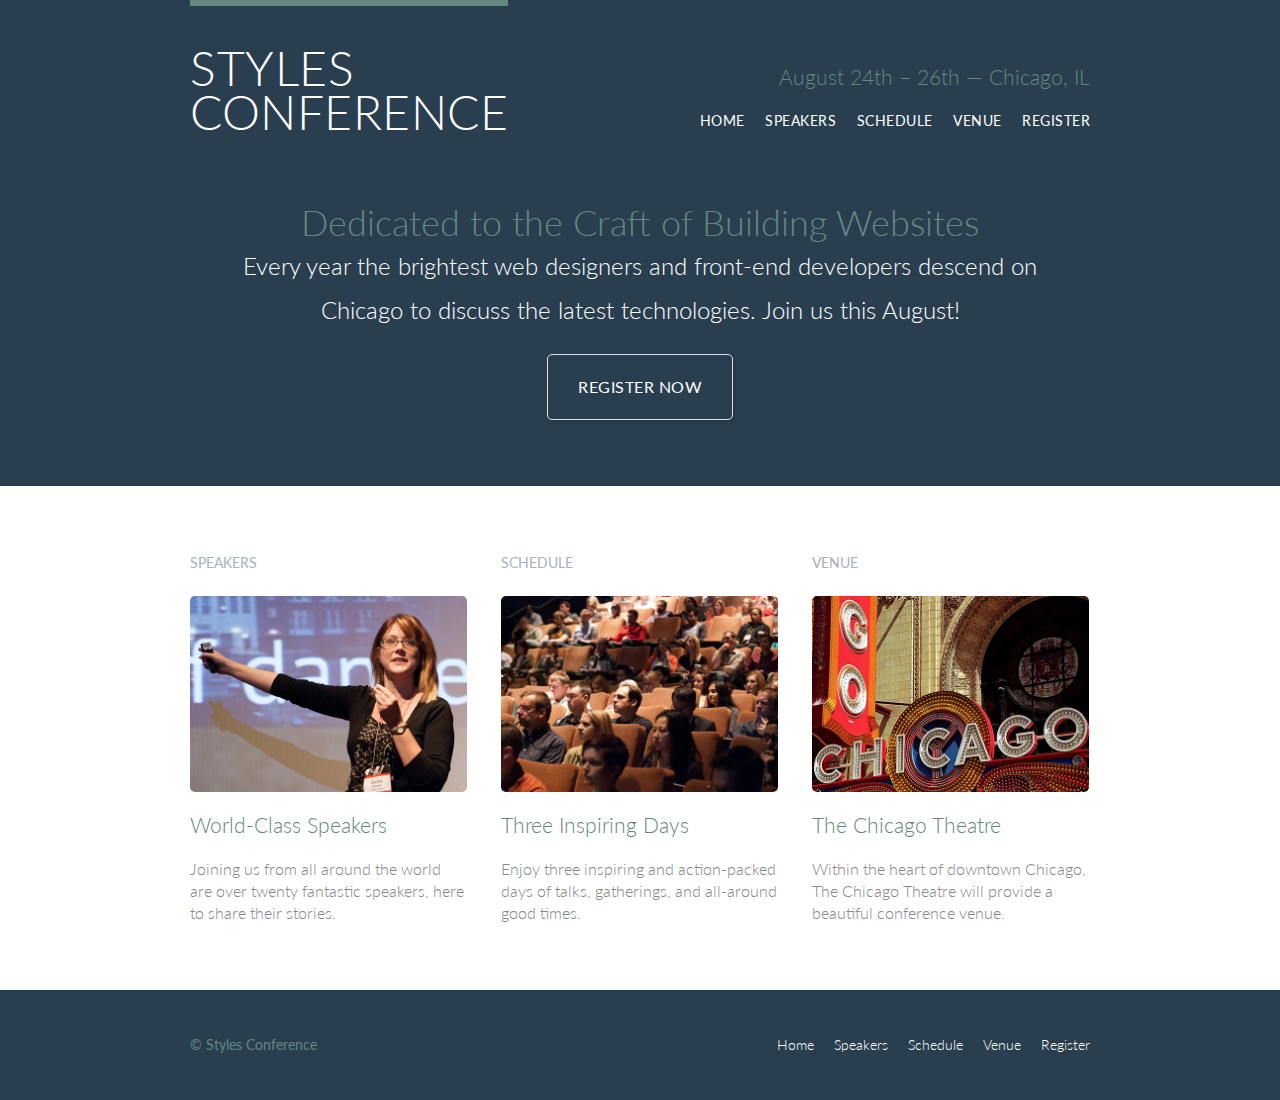
<file: index.html>
<!DOCTYPE html>
<html lang="en">

    <head>
        <meta charset="utf-8">
        <title>Styles Conference</title>
        <link rel="stylesheet" href="assets/stylesheets/main.css">
        <link rel="stylesheet" href="http://fonts.googleapis.com/css?family=Lato:100,300,400">
    </head>

    <body>
        <header class="primary-header container group">
            <h1 class="logo"><a href="index.html">Styles <br> Conference</a></h1>
            <h3 class="tagline">August 24th &ndash; 26th &mdash; Chicago, IL</h3>
            <nav class="nav primary-nav">
                <ul>
                    <li><a href="index.html">Home</a></li>
                    <!---->
                    <li><a href="speakers.html">Speakers</a></li>
                    <!---->
                    <li><a href="schedule.html">Schedule</a></li>
                    <!---->
                    <li><a href="venue.html">Venue</a></li>
                    <!---->
                    <li><a href="register.html">Register</a></li>
                </ul>
            </nav>
        </header>

        <section class="hero container">
            <h2>Dedicated to the Craft of Building Websites</h2>
            <p>Every year the brightest web designers and front-end developers descend on Chicago to discuss the latest
                technologies.
                Join us this August!</p>
            <a class="btn btn-alt" href="register.html">Register Now</a>
        </section>

        <section class="row">
            <div class="grid">
                <!--Adding comments inbetween your code like this makes sure the white space is removed between each element. Something to implement into your code for smoother layouts-->
                <section class="teaser col-1-3">
                    <h5>Speakers</h5>
                    <a href="speakers.html">
                        <img src="assets/images/home/speakers.jpg" alt="Professional Speaker">
                        <h3>World-Class Speakers</h3>
                    </a>
                    <p>Joining us from all around the world are over twenty fantastic speakers, here to share their
                        stories.
                    </p>
                </section>
                <!--Schedule-->
                <section class="teaser col-1-3">
                    <h5>Schedule</h5>
                    <a href="schedule.html">
                        <img src="assets/images/home/schedule.jpg" alt="Schedule Lay out">
                        <h3>Three Inspiring Days</h3>
                    </a>
                    <p>Enjoy three inspiring and action-packed days of talks, gatherings, and all-around good times.
                    </p>
                </section>
                <!--Venue-->
                <section class="teaser col-1-3">
                    <h5>Venue</h5>
                    <a href="venue.html">
                        <img src="assets/images/home/venue.jpg" alt="The Chicago Theatre">
                        <h3>The Chicago Theatre</h3>
                    </a>
                    <p>Within the heart of downtown Chicago, The Chicago Theatre will provide a beautiful conference
                        venue.
                    </p>
                </section>
            </div>
        </section>

        <footer class="primary-footer container group">
            <small>&copy; Styles Conference</small>
            <nav class="nav">
                <ul>
                    <li><a href="index.html">Home</a></li>
                    <!---->
                    <li><a href="speakers.html">Speakers</a></li>
                    <!---->
                    <li><a href="schedule.html">Schedule</a></li>
                    <!---->
                    <li><a href="venue.html">Venue</a></li>
                    <!---->
                    <li><a href="register.html">Register</a></li>
                </ul>
            </nav>
        </footer>

    </body>

</html>
</file>
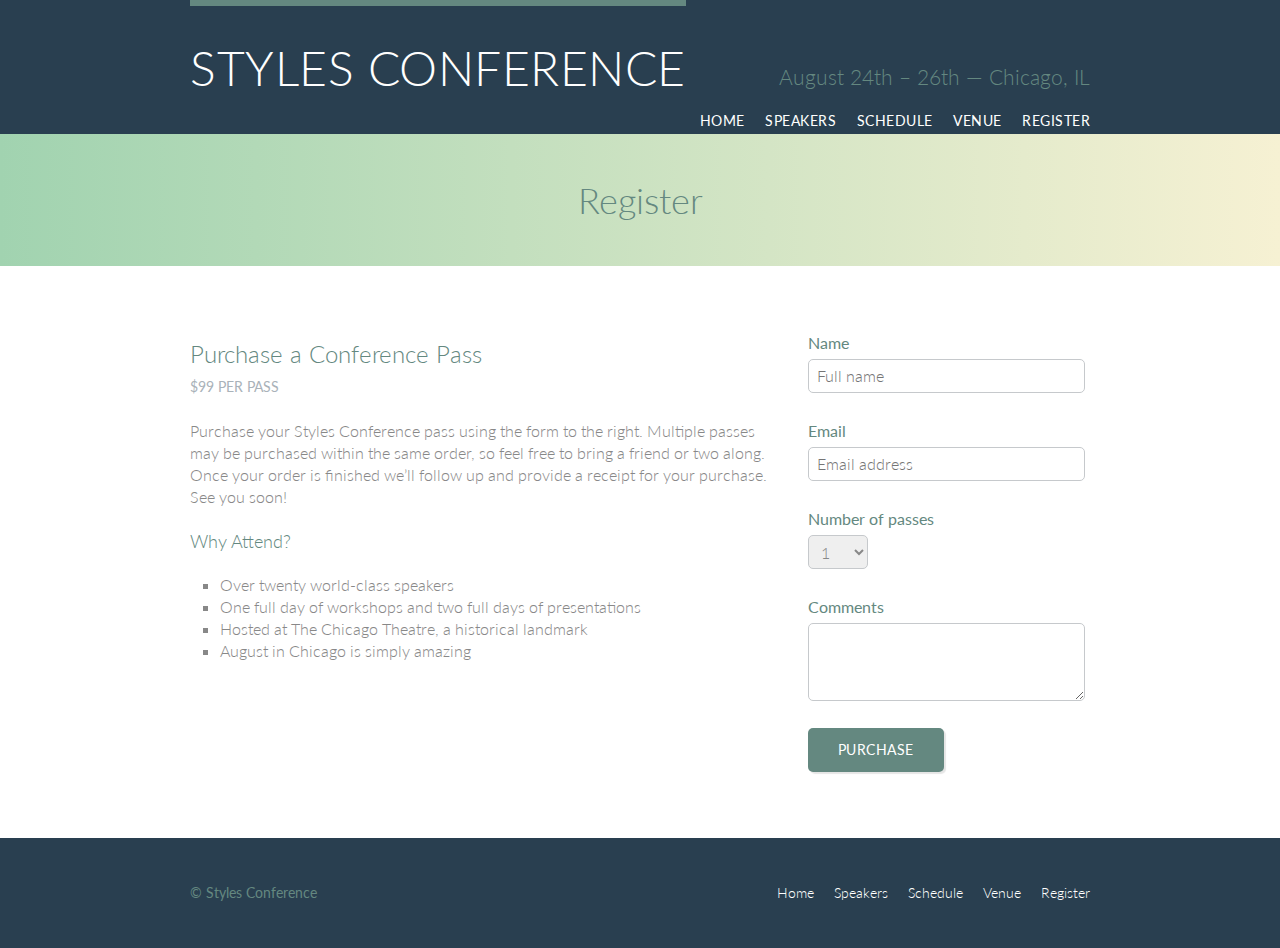
<file: register.html>
<!DOCTYPE html>
<html lang="en">

    <head>
        <meta charset="utf-8">
        <title>Styles Conference</title>
        <link rel="stylesheet" href="assets/stylesheets/main.css">
        <link rel="stylesheet" href="http://fonts.googleapis.com/css?family=Lato:100,300,400">
    </head>

    <body>
        <header class="primary-header container group">
            <h1 class="logo"><a href="index.html">Styles Conference</a></h1>
            <h3 class="tagline">August 24th &ndash; 26th &mdash; Chicago, IL</h3>
            <nav class="nav primary-nav">
                <ul>
                    <li><a href="index.html">Home</a></li>
                    <!---->
                    <li><a href="speakers.html">Speakers</a></li>
                    <!---->
                    <li><a href="schedule.html">Schedule</a></li>
                    <!---->
                    <li><a href="venue.html">Venue</a></li>
                    <!---->
                    <li><a href="register.html">Register</a></li>
                </ul>
            </nav>
        </header>

        <section class="row-alt">
            <div class="lead container">
                <h1>Register</h1>
            </div>
        </section>

        <section class="row">
            <div class="grid">
                <section class="col-2-3">
                    <h2>Purchase a Conference Pass</h2>
                    <h5>$99 per Pass</h5>
                    <p>Purchase your Styles Conference pass using the form to the right. Multiple passes may be
                        purchased within the same order, so feel free to bring a friend or two along. Once your order is
                        finished we&#8217;ll follow up and provide a receipt for your purchase. See you soon!</p>
                    <h4>Why Attend?</h4>

                    <ul class="why-attend">
                        <li>Over twenty world-class speakers</li>
                        <li>One full day of workshops and two full days of presentations</li>
                        <li>Hosted at The Chicago Theatre, a historical landmark</li>
                        <li>August in Chicago is simply amazing</li>
                    </ul>
                </section>
                <form action="#" method="post" class="col-1-3">
                    <fieldset class="register-group">
                        <label for="#">
                            Name
                            <input type="text" name="name" placeholder="Full name" required>
                        </label>

                        <label for="#">
                            Email
                            <input type="email" name="email" placeholder="Email address" required>
                        </label>

                        <label for="#">
                            Number of passes
                            <select name="quantity" id="#" required>
                                <option value="1">1</option>
                                <option value="2">2</option>
                                <option value="3">3</option>
                                <option value="4">4</option>
                                <option value="5">5</option>
                                <option value="6">6</option>
                                <option value="7">7</option>
                            </select>
                        </label>

                        <label for="#">
                            Comments
                            <textarea name="comments" id="#" cols="30" rows="5"></textarea>
                        </label>
                    </fieldset>
                    <input class="btn btn-default" type="submit" name="submit" value="Purchase">
                </form>
            </div>
        </section>

        <!-- <section class="hero container">
            <h2>Registered!</h2>
            <p>Find out information about the events here</p>
        </section>

        <section class="grid">
            <!--Adding comments inbetween your code like this makes sure the white space is removed between each element. Something to implement into your code for smoother layouts-->
        <!-- <section class="teaser col-1-3">
                <a href="speakers.html">
                    <h5>Speakers</h5>
                    <h3>World-Class Speakers</h3>
                </a>
                <p>Joining us from all around the world are over twenty fantastic speakers, here to share their stories.
                </p>
            </section>
            <!--Schedule-->
        <!-- <section class="teaser col-1-3">
                <a href="schedule.html">
                    <h5>Schedule</h5>
                    <h3>Three Inspiring Days</h3>
                </a>
                <p>Enjoy three inspiring and action-packed days of talks, gatherings, and all-around good times.
                </p>
            </section> -->
        <!--Venue-->
        <!-- <section class="teaser col-1-3">
                <a href="venue.html">
                    <h5>Venue</h5>
                    <h3>The Chicago Theatre</h3>
                </a>
                <p>Within the heart of downtown Chicago, The Chicago Theatre will provide a beautiful conference venue.
                </p>
            </section>
        </section> -->

        <footer class="primary-footer container group">
            <small>&copy; Styles Conference</small>
            <nav class="nav">
                <ul>
                    <li><a href="index.html">Home</a></li>
                    <!---->
                    <li><a href="speakers.html">Speakers</a></li>
                    <!---->
                    <li><a href="schedule.html">Schedule</a></li>
                    <!---->
                    <li><a href="venue.html">Venue</a></li>
                    <!---->
                    <li><a href="register.html">Register</a></li>
                </ul>
            </nav>
        </footer>

    </body>

</html>
</file>
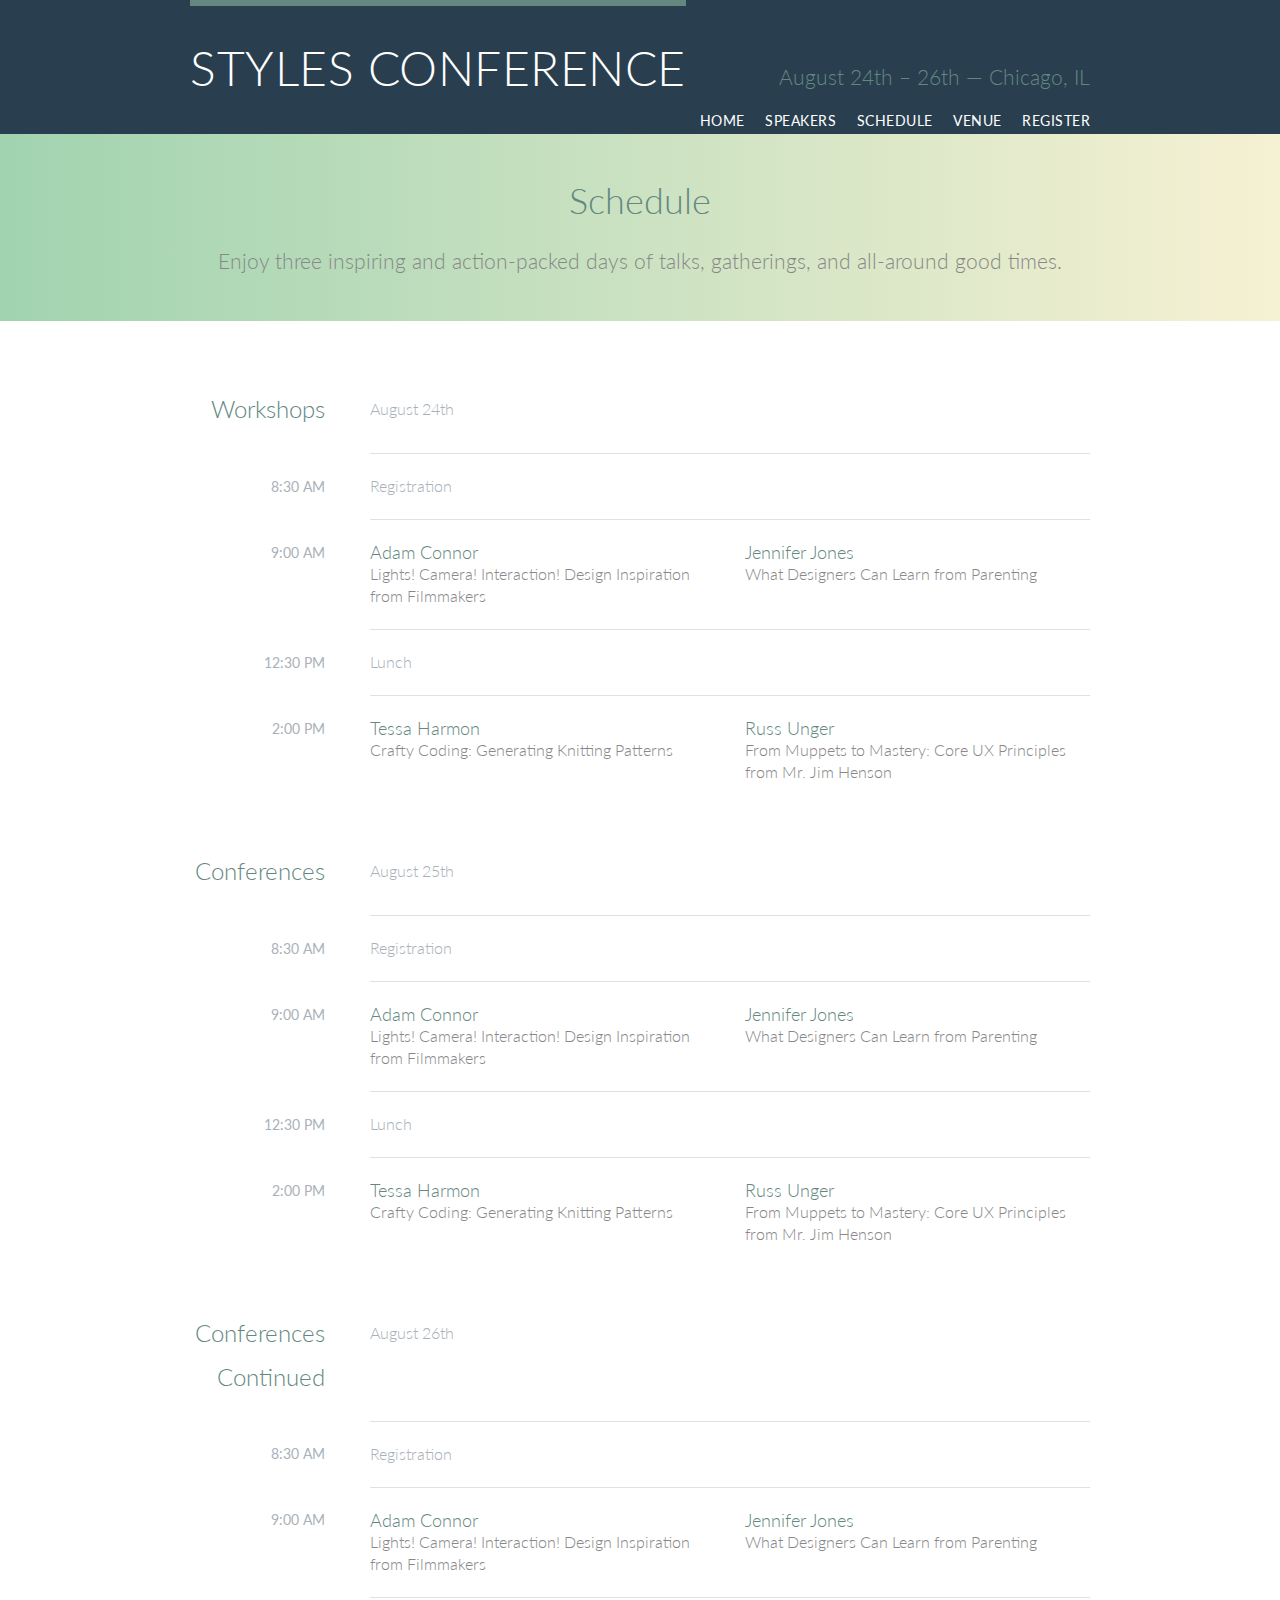
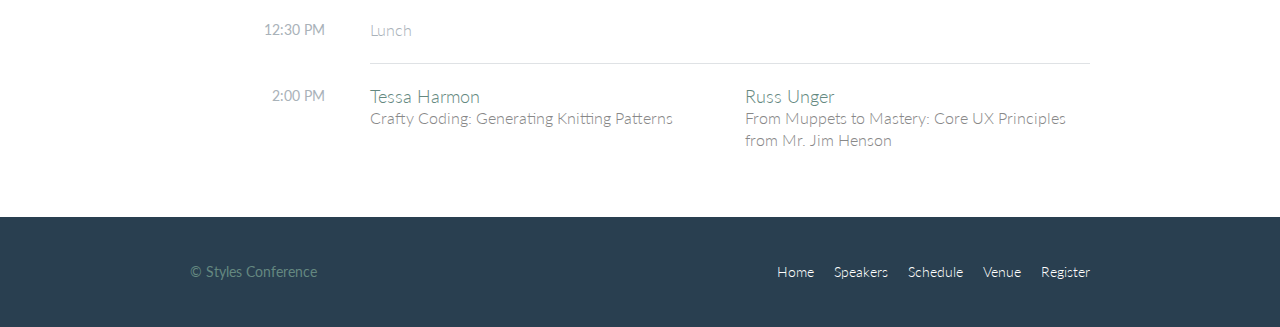
<file: schedule.html>
<!DOCTYPE html>
<html lang="en">

    <head>
        <meta charset="utf-8">
        <title>Schedule for Conference</title>
        <link rel="stylesheet" href="assets/stylesheets/main.css">
        <link rel="stylesheet" href="http://fonts.googleapis.com/css?family=Lato:100,300,400">
    </head>

    <body>
        <header class="primary-header container group">
            <h1 class="logo"><a href="index.html">Styles Conference</a></h1>
            <h3 class="tagline">August 24th &ndash; 26th &mdash; Chicago, IL</h3>
            <nav class="nav primary-nav">
                <ul>
                    <li><a href="index.html">Home</a></li>
                    <!---->
                    <li><a href="speakers.html">Speakers</a></li>
                    <!---->
                    <li><a href="schedule.html">Schedule</a></li>
                    <!---->
                    <li><a href="venue.html">Venue</a></li>
                    <!---->
                    <li><a href="register.html">Register</a></li>
                </ul>
            </nav>
        </header>

        <section class="row-alt">
            <div class="lead container">
                <h1>Schedule</h1>
                <p>Enjoy three inspiring and action-packed days of talks, gatherings, and all-around good times.
                </p>
            </div>
        </section>

        <section class="row">
            <div class="container">
                <table>
                    <thead>
                        <tr>
                            <th scope="row">Workshops</th>
                            <td colspan="2" class="schedule-offset">August 24th</td>
                        </tr>
                    </thead>
                    <tbody>
                        <tr>
                            <th scope="row"><time datetime="08:30:00">8:30 AM</time></th>
                            <td colspan="2" class="schedule-offset">Registration</td>
                        </tr>
                        <tr>
                            <th scope="row"><time datetime="09:00:00">9:00 AM</time></th>
                            <td><a href="speakers.html#adam-connor">
                                    <h4>Adam Connor</h4>Lights! Camera! Interaction! Design Inspiration from Filmmakers
                                </a></td>
                            <td><a href="speakers.html#jennifer-jones">
                                    <h4>Jennifer Jones</h4>What Designers Can Learn from Parenting
                                </a></td>
                        </tr>

                        <tr>
                            <th scope="row"><time datetime="12:30:00">12:30 PM</time></th>
                            <td colspan="2" class="schedule-offset">Lunch</td>
                        </tr>

                        <tr>
                            <th scope="roq"><time datetime="02:00:00">2:00 PM</time></th>
                            <td><a href="speakers.html#tessa-harmon">
                                    <h4>Tessa Harmon</h4>Crafty Coding: Generating Knitting Patterns
                                </a></td>

                            <td><a href="speakers.html#russ-unger">
                                    <h4>Russ Unger</h4>From Muppets to Mastery: Core UX Principles from Mr. Jim Henson
                                </a></td>
                        </tr>
                    </tbody>
                </table>

                <table>
                    <thead>
                        <tr>
                            <th scope="row">Conferences</th>
                            <td colspan="2" class="schedule-offset">August 25th</td>
                        </tr>
                    </thead>
                    <tbody>
                        <tr>
                            <th scope="row"><time datetime="08:30:00">8:30 AM</time></th>
                            <td colspan="2" class="schedule-offset">Registration</td>
                        </tr>
                        <tr>
                            <th scope="row"><time datetime="09:00:00">9:00 AM</time></th>
                            <td><a href="speakers.html#adam-connor">
                                    <h4>Adam Connor</h4>Lights! Camera! Interaction! Design Inspiration from Filmmakers
                                </a></td>
                            <td><a href="speakers.html#jennifer-jones">
                                    <h4>Jennifer Jones</h4>What Designers Can Learn from Parenting
                                </a></td>
                        </tr>

                        <tr>
                            <th scope="row"><time datetime="12:30:00">12:30 PM</time></th>
                            <td colspan="2" class="schedule-offset">Lunch</td>
                        </tr>

                        <tr>
                            <th scope="roq"><time datetime="02:00:00">2:00 PM</time></th>
                            <td><a href="speakers.html#tessa-harmon">
                                    <h4>Tessa Harmon</h4>Crafty Coding: Generating Knitting Patterns
                                </a></td>

                            <td><a href="speakers.html#russ-unger">
                                    <h4>Russ Unger</h4>From Muppets to Mastery: Core UX Principles from Mr. Jim Henson
                                </a></td>
                        </tr>
                    </tbody>
                </table>

                <table>
                    <thead>
                        <tr>
                            <th scope="row">Conferences Continued</th>
                            <td colspan="2" class="schedule-offset">August 26th</td>
                        </tr>
                    </thead>
                    <tbody>
                        <tr>
                            <th scope="row"><time datetime="08:30:00">8:30 AM</time></th>
                            <td colspan="2" class="schedule-offset">Registration</td>
                        </tr>
                        <tr>
                            <th scope="row"><time datetime="09:00:00">9:00 AM</time></th>
                            <td><a href="speakers.html#adam-connor">
                                    <h4>Adam Connor</h4>Lights! Camera! Interaction! Design Inspiration from Filmmakers
                                </a></td>
                            <td><a href="speakers.html#jennifer-jones">
                                    <h4>Jennifer Jones</h4>What Designers Can Learn from Parenting
                                </a></td>
                        </tr>

                        <tr>
                            <th scope="row"><time datetime="12:30:00">12:30 PM</time></th>
                            <td colspan="2" class="schedule-offset">Lunch</td>
                        </tr>

                        <tr>
                            <th scope="roq"><time datetime="02:00:00">2:00 PM</time></th>
                            <td><a href="speakers.html#tessa-harmon">
                                    <h4>Tessa Harmon</h4>Crafty Coding: Generating Knitting Patterns
                                </a></td>

                            <td><a href="speakers.html#russ-unger">
                                    <h4>Russ Unger</h4>From Muppets to Mastery: Core UX Principles from Mr. Jim Henson
                                </a></td>
                        </tr>
                    </tbody>
                </table>
            </div>
        </section>

        <footer class="primary-footer container group">
            <small>&copy; Styles Conference</small>
            <nav class="nav">
                <ul>
                    <li><a href="index.html">Home</a></li>
                    <!---->
                    <li><a href="speakers.html">Speakers</a></li>
                    <!---->
                    <li><a href="schedule.html">Schedule</a></li>
                    <!---->
                    <li><a href="venue.html">Venue</a></li>
                    <!---->
                    <li><a href="register.html">Register</a></li>
                </ul>
            </nav>
        </footer>

    </body>

</html>
</file>
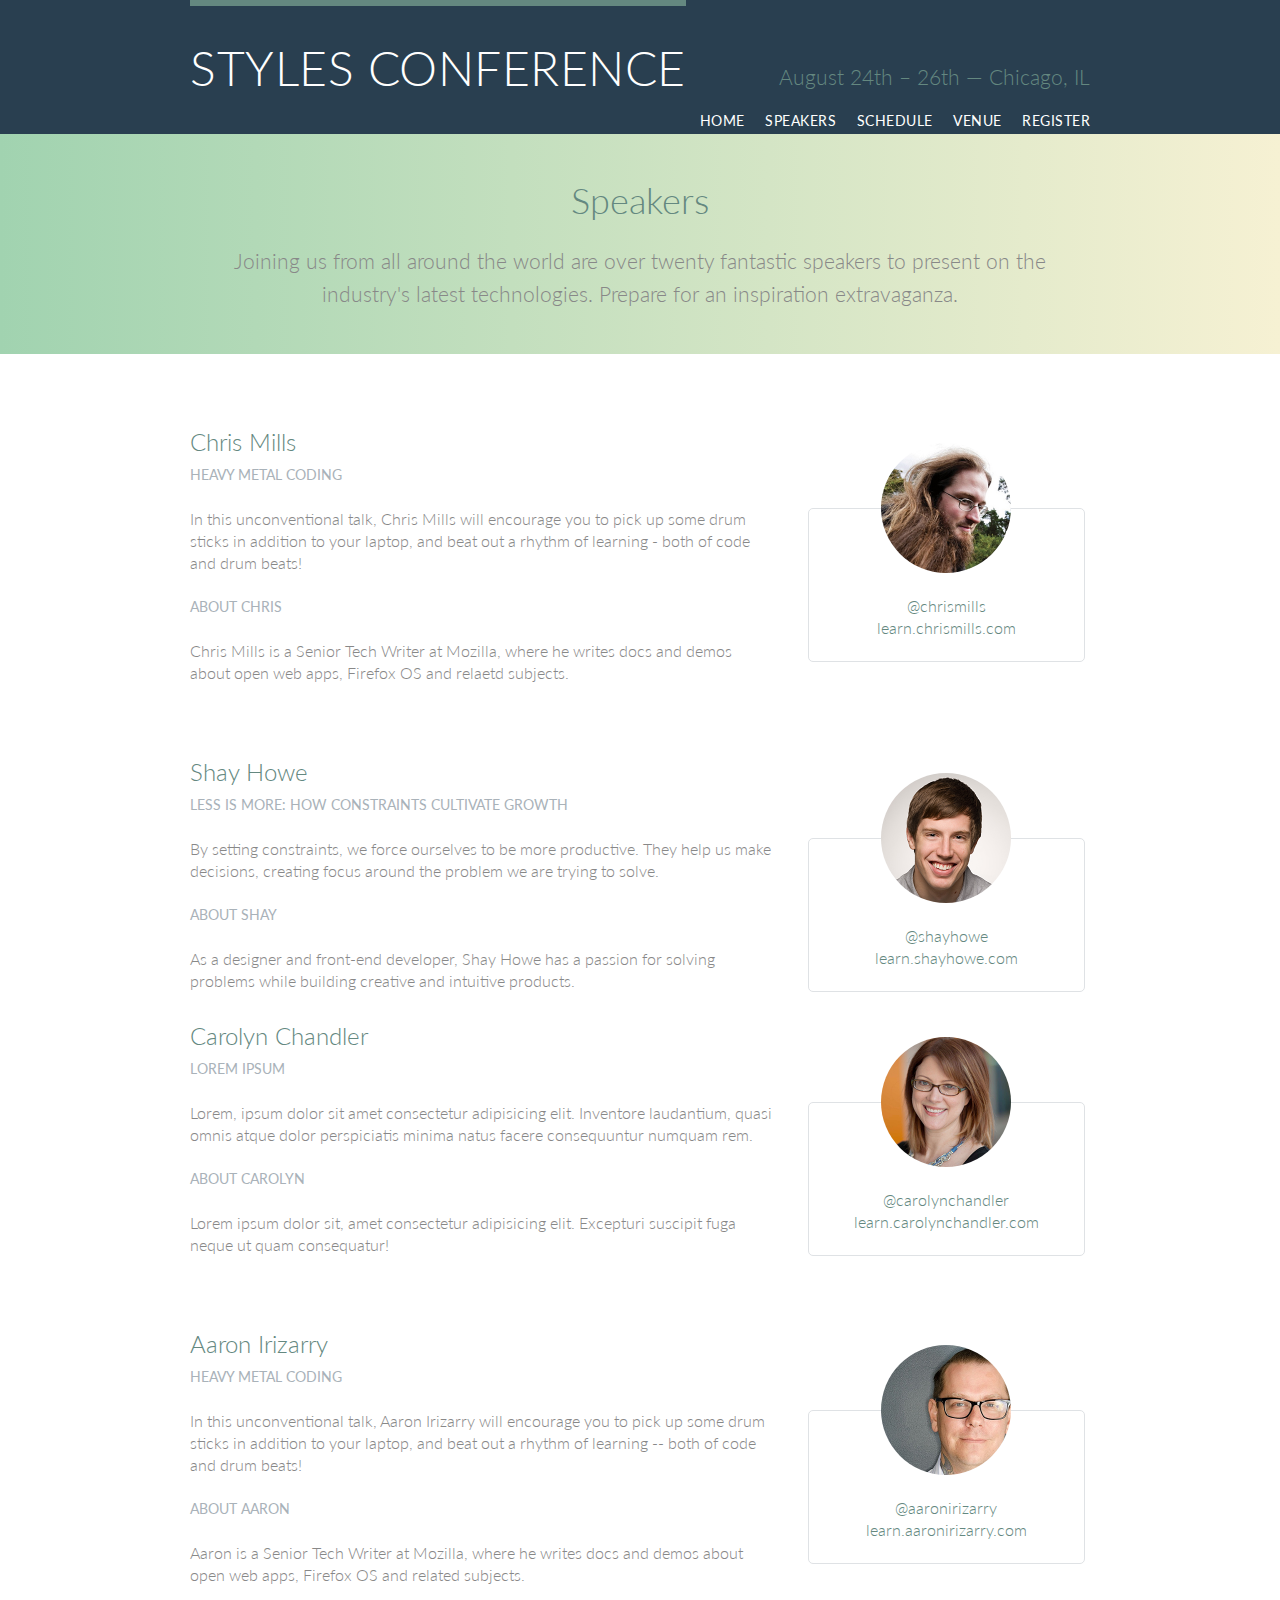
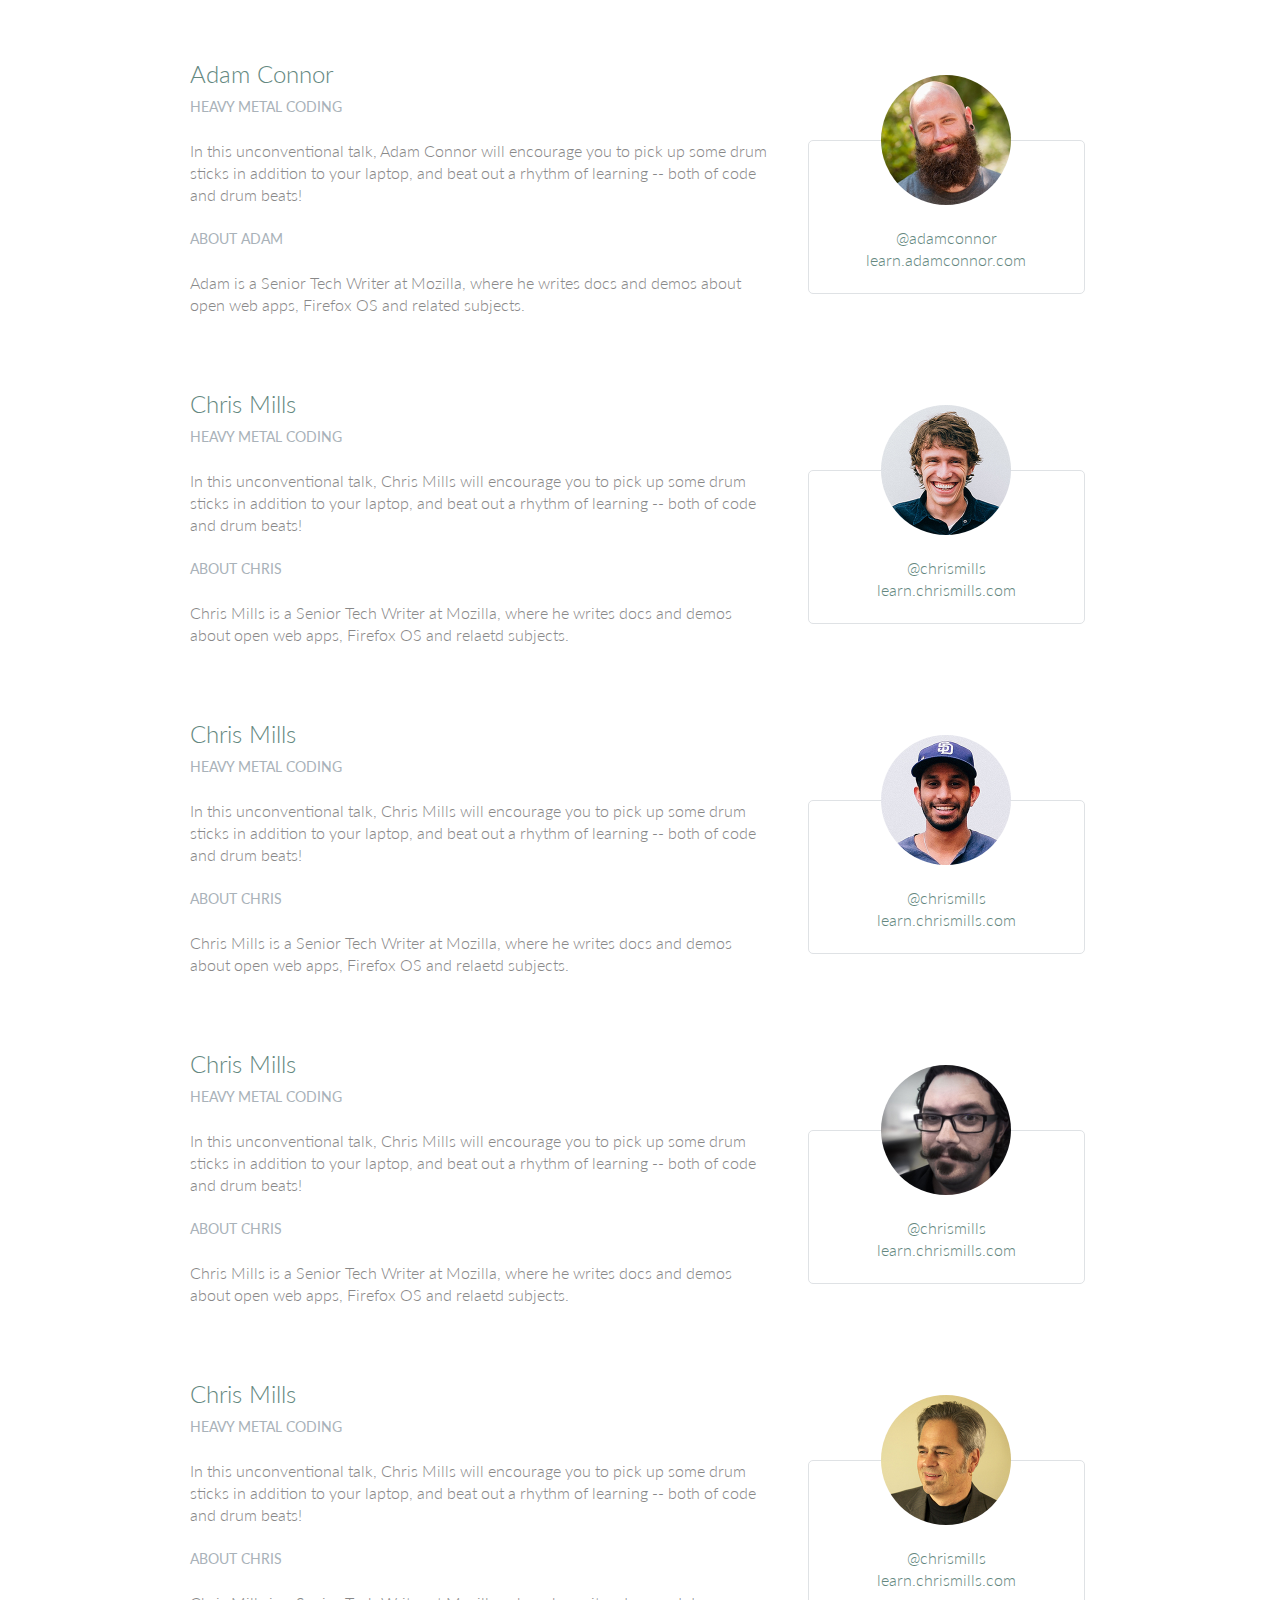
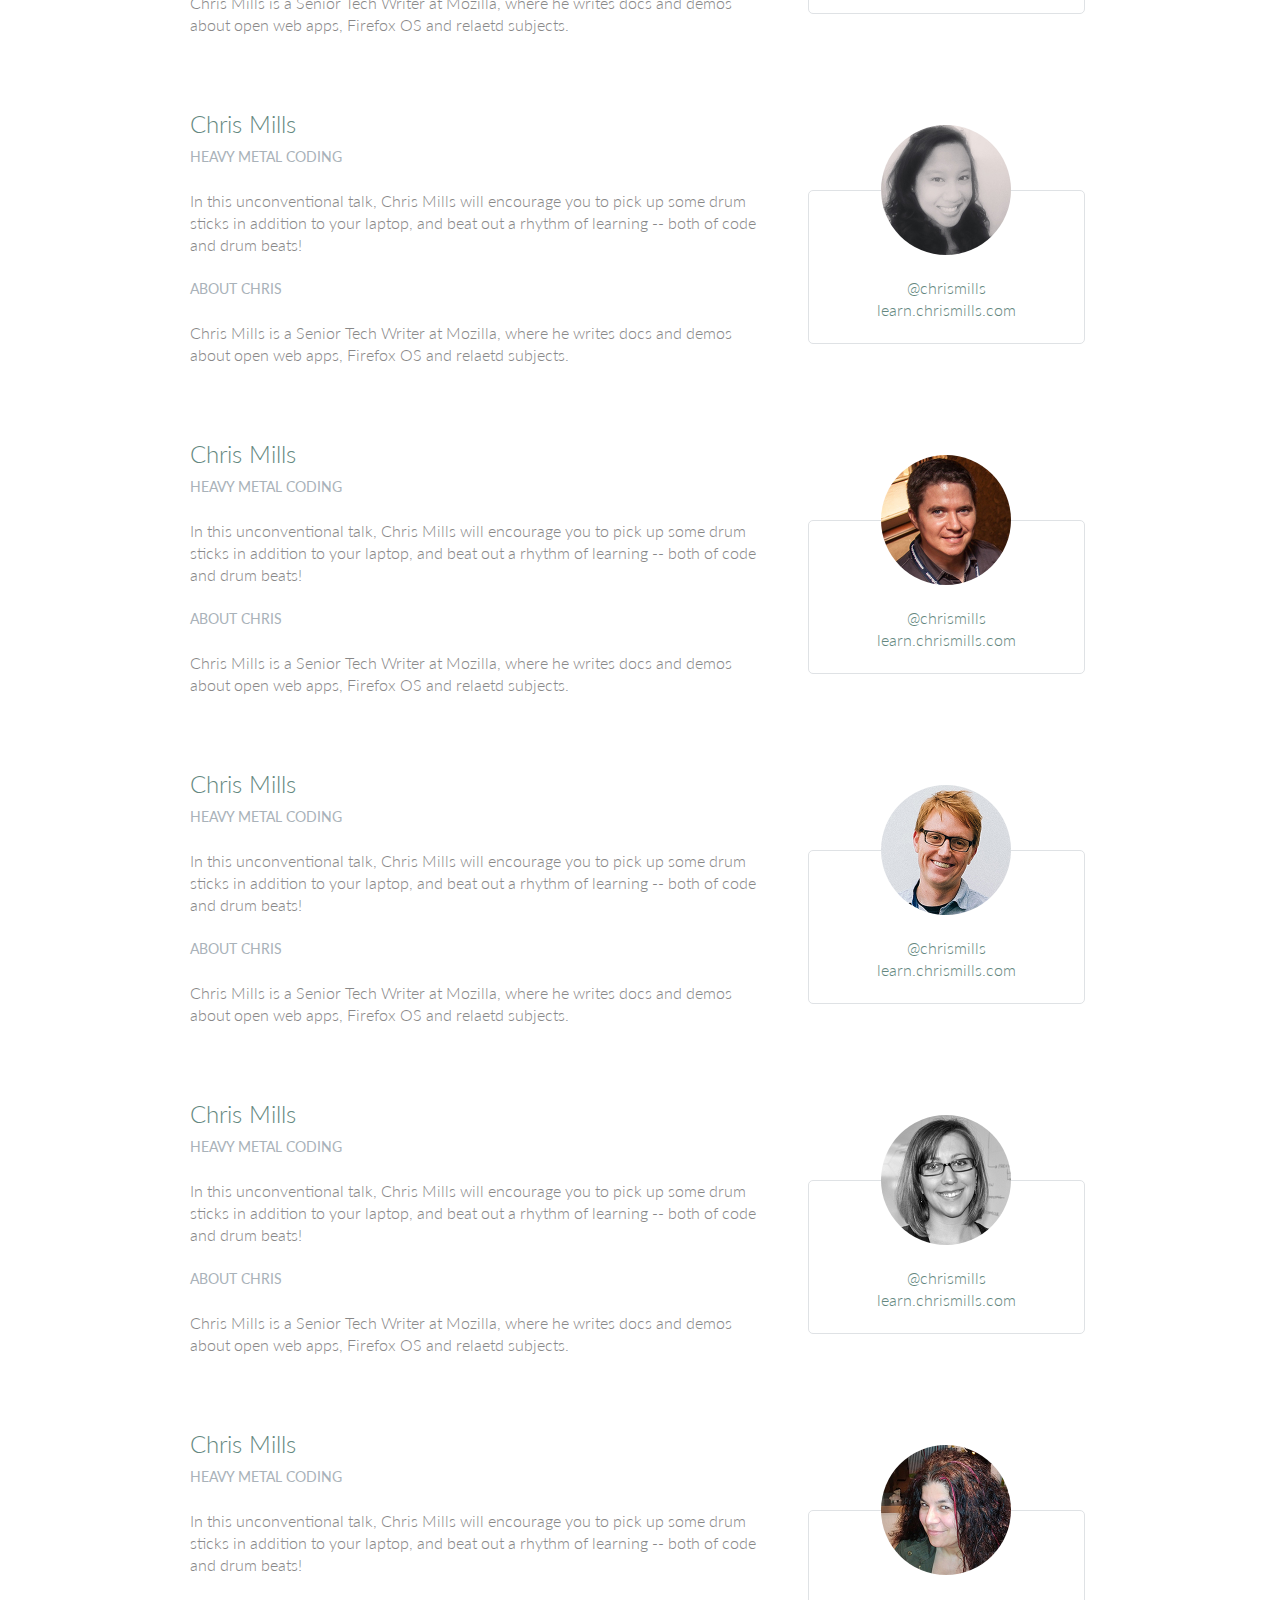
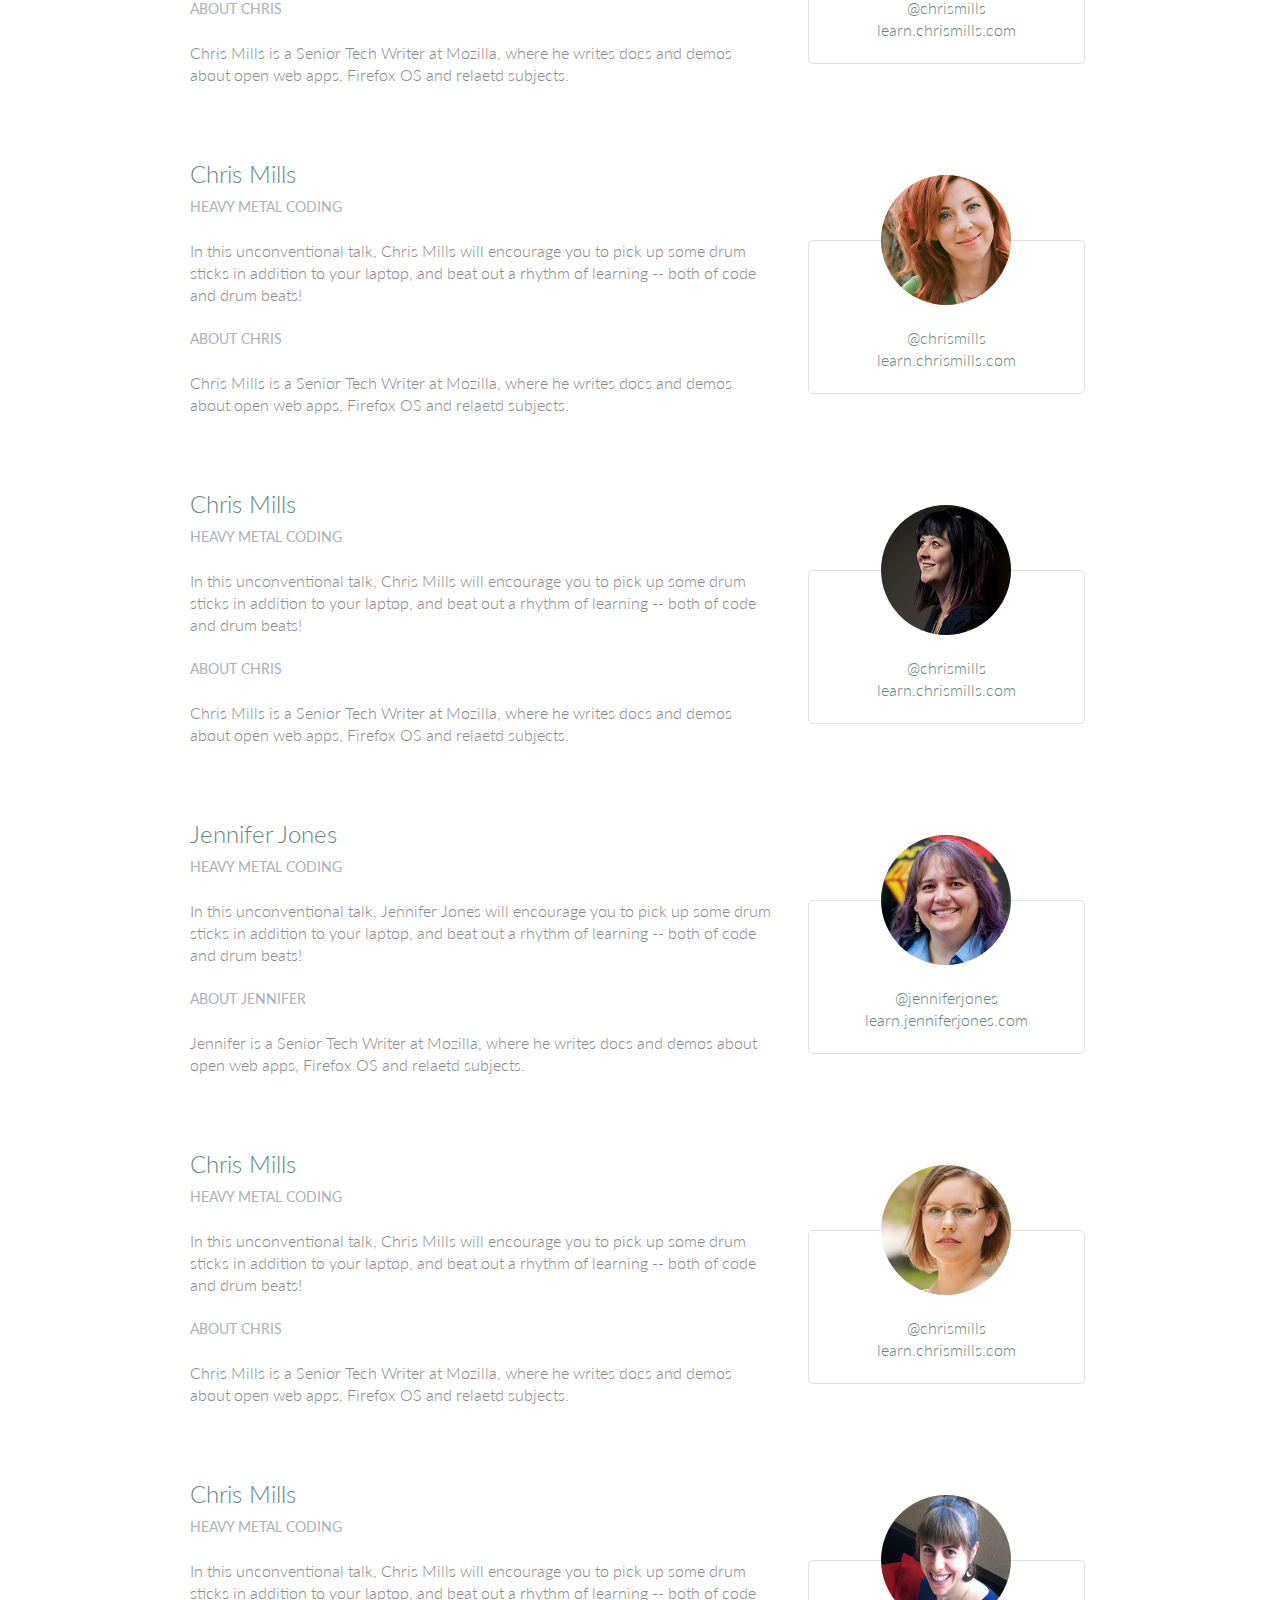
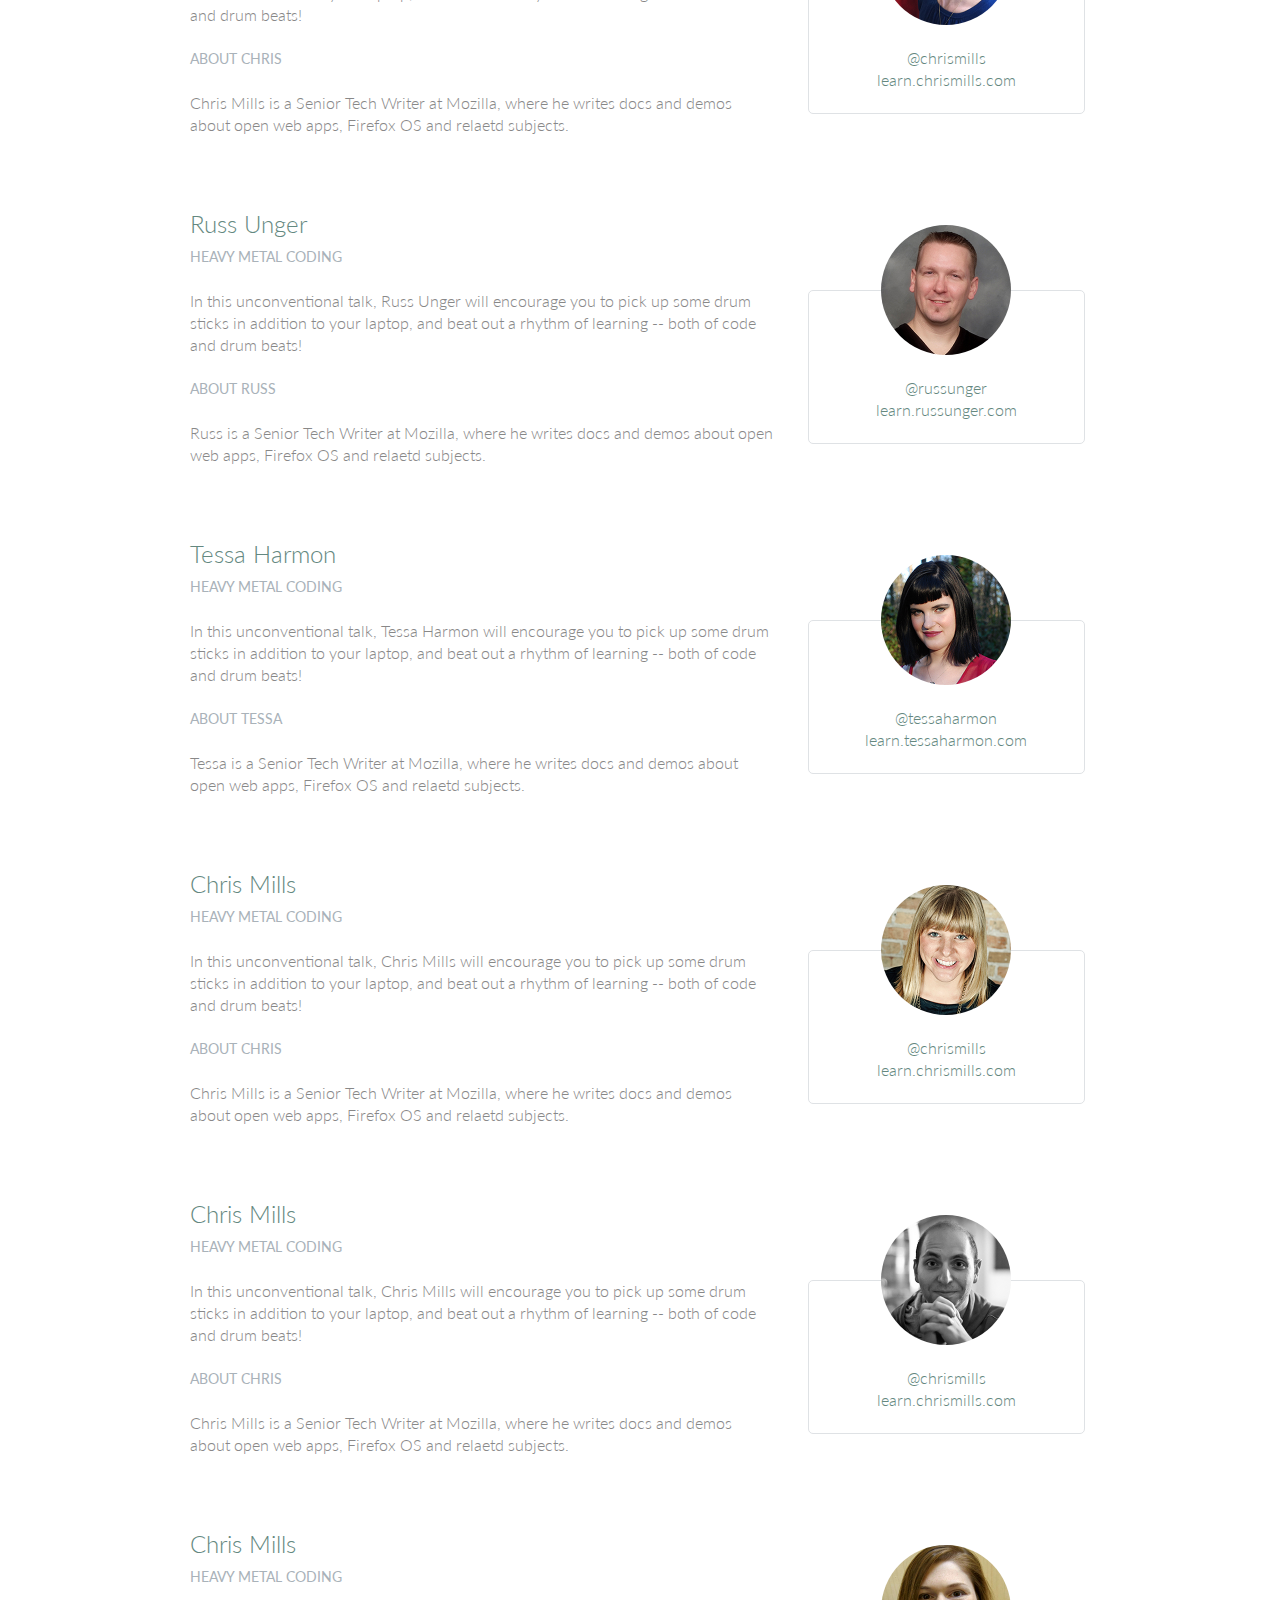
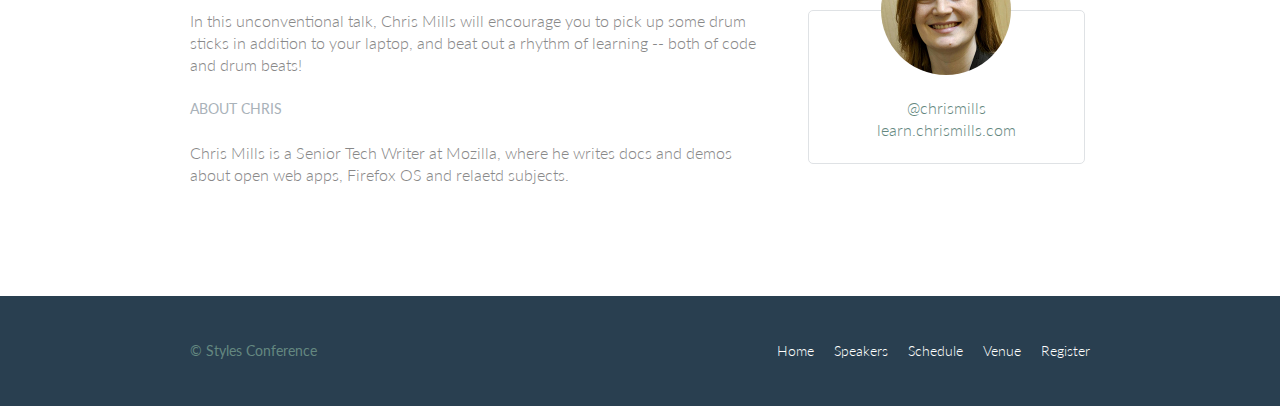
<file: speakers.html>
<!DOCTYPE html>
<html lang="en">

    <head>
        <meta charset="utf-8">
        <title>Speakers at the Conference</title>
        <link rel="stylesheet" href="assets/stylesheets/main.css">
        <link rel="stylesheet" href="http://fonts.googleapis.com/css?family=Lato:100,300,400">
    </head>

    <body>
        <header class="primary-header container group">
            <h1 class="logo"><a href="index.html">Styles Conference</a></h1>
            <h3 class="tagline">August 24th &ndash; 26th &mdash; Chicago, IL</h3>
            <nav class="nav primary-nav">
                <ul>
                    <li><a href="index.html">Home</a></li>
                    <!---->
                    <li><a href="speakers.html">Speakers</a></li>
                    <!---->
                    <li><a href="schedule.html">Schedule</a></li>
                    <!---->
                    <li><a href="venue.html">Venue</a></li>
                    <!---->
                    <li><a href="register.html">Register</a></li>
                </ul>
            </nav>
        </header>

        <section class="row-alt">
            <div class="lead container">
                <h1>Speakers</h1>
                <p>Joining us from all around the world are over twenty fantastic speakers to present on the industry's
                    latest technologies. Prepare for an inspiration extravaganza.
                </p>
            </div>
        </section>

        <section class="row">
            <div class="grid">
                <section class="speaker" id="chris-mills">
                    <div class="col-2-3">
                        <h2>Chris Mills</h2>
                        <h5>Heavy Metal Coding</h5>
                        <p>In this unconventional talk, Chris Mills will encourage you to pick up some drum sticks in
                            addition to your laptop, and beat out a rhythm of learning - both of code and drum beats!
                        </p>
                        <h5>About Chris</h5>
                        <p>Chris Mills is a Senior Tech Writer at Mozilla, where he writes docs and demos about open web
                            apps, Firefox OS and relaetd subjects.</p>
                    </div>
                    <!---->
                    <aside class="col-1-3">
                        <div class="speaker-info">
                            <img src="assets/images/speakers/chris-mills.jpg" alt="Chris Mills">
                            <ul>
                                <li><a href="https://twitter.com/chrismills">@chrismills</a></li>
                                <li><a href="http://learn.chrismills.com/">learn.chrismills.com</a></li>
                            </ul>
                        </div>
                    </aside>
                </section>

                <section id="shay-howe">
                    <div class="col-2-3">
                        <h2>Shay Howe</h2>
                        <h5>Less Is More: How Constraints Cultivate Growth</h5>
                        <p>By setting constraints, we force ourselves to be more productive. They help us make
                            decisions, creating focus around the problem we are trying to solve.</p>
                        <h5>About Shay</h5>
                        <p>As a designer and front-end developer, Shay Howe has a passion for solving problems while
                            building creative and intuitive products.</p>
                    </div>
                    <!---->
                    <aside class="col-1-3">
                        <div class="speaker-info">
                            <img src="assets/images/speakers/shay-howe.jpg" alt="Shay Howe">
                            <ul>
                                <li><a href="https://twitter.com/shayhowe">@shayhowe</a></li>
                                <li><a href="http://learn.shayhowe.com/">learn.shayhowe.com</a></li>
                            </ul>
                        </div>
                    </aside>
                </section>

                <section class="speaker" id="carolyn-chandler">
                    <div class="col-2-3">
                        <h2>Carolyn Chandler</h2>
                        <h5>Lorem Ipsum</h5>
                        <p>Lorem, ipsum dolor sit amet consectetur adipisicing elit. Inventore laudantium, quasi omnis
                            atque dolor perspiciatis minima natus facere consequuntur numquam rem.
                        </p>
                        <h5>About Carolyn</h5>
                        <p>Lorem ipsum dolor sit, amet consectetur adipisicing elit. Excepturi suscipit fuga neque ut
                            quam consequatur!</p>
                    </div>
                    <!---->
                    <aside class="col-1-3">
                        <div class="speaker-info">
                            <img src="assets/images/speakers/carolyn-chandler.jpg" alt="Carolyn Chandler">
                            <ul>
                                <li><a href="https://twitter.com/carolynchandler">@carolynchandler</a></li>
                                <li><a href="http://learn.carolynchandler.com/">learn.carolynchandler.com</a></li>
                            </ul>
                        </div>
                    </aside>
                </section>

                <section class="speaker" id="aaron-irizarry">
                    <div class="col-2-3">
                        <h2>Aaron Irizarry</h2>
                        <h5>Heavy Metal Coding</h5>
                        <p>In this unconventional talk, Aaron Irizarry will encourage you to pick up some drum sticks in
                            addition to your laptop, and beat out a rhythm of learning -- both of code and drum beats!
                        </p>
                        <h5>About Aaron</h5>
                        <p>Aaron is a Senior Tech Writer at Mozilla, where he writes docs and demos about open web
                            apps, Firefox OS and related subjects.</p>
                    </div>
                    <!---->
                    <aside class="col-1-3">
                        <div class="speaker-info">
                            <img src="assets/images/speakers/aaron-irizarry.jpg" alt="Aaron Irizarry">
                            <ul>
                                <li><a href="https://twitter.com/chrismills">@aaronirizarry</a></li>
                                <li><a href="http://learn.aaronirizarry.com/">learn.aaronirizarry.com</a></li>
                            </ul>
                        </div>
                    </aside>
                </section>

                <section class="speaker" id="adam-connor">
                    <div class="col-2-3">
                        <h2>Adam Connor</h2>
                        <h5>Heavy Metal Coding</h5>
                        <p>In this unconventional talk, Adam Connor will encourage you to pick up some drum sticks in
                            addition to your laptop, and beat out a rhythm of learning -- both of code and drum beats!
                        </p>
                        <h5>About Adam</h5>
                        <p>Adam is a Senior Tech Writer at Mozilla, where he writes docs and demos about open web
                            apps, Firefox OS and related subjects.</p>
                    </div>
                    <!---->
                    <aside class="col-1-3">
                        <div class="speaker-info">
                            <img src="assets/images/speakers/adam-connor.jpg" alt="Adam Connor">
                            <ul>
                                <li><a href="https://twitter.com/adamconnor">@adamconnor</a></li>
                                <li><a href="http://learn.adamconnor.com/">learn.adamconnor.com</a></li>
                            </ul>
                        </div>
                    </aside>
                </section>

                <section class="speaker" id="chris-mills">
                    <div class="col-2-3">
                        <h2>Chris Mills</h2>
                        <h5>Heavy Metal Coding</h5>
                        <p>In this unconventional talk, Chris Mills will encourage you to pick up some drum sticks in
                            addition to your laptop, and beat out a rhythm of learning -- both of code and drum beats!
                        </p>
                        <h5>About Chris</h5>
                        <p>Chris Mills is a Senior Tech Writer at Mozilla, where he writes docs and demos about open web
                            apps, Firefox OS and relaetd subjects.</p>
                    </div>
                    <!---->
                    <aside class="col-1-3">
                        <div class="speaker-info">
                            <img src="assets/images/speakers/aj-self.jpg" alt="Chris Mills">
                            <ul>
                                <li><a href="https://twitter.com/chrismills">@chrismills</a></li>
                                <li><a href="http://learn.chrismills.com/">learn.chrismills.com</a></li>
                            </ul>
                        </div>
                    </aside>
                </section>

                <section class="speaker" id="chris-mills">
                    <div class="col-2-3">
                        <h2>Chris Mills</h2>
                        <h5>Heavy Metal Coding</h5>
                        <p>In this unconventional talk, Chris Mills will encourage you to pick up some drum sticks in
                            addition to your laptop, and beat out a rhythm of learning -- both of code and drum beats!
                        </p>
                        <h5>About Chris</h5>
                        <p>Chris Mills is a Senior Tech Writer at Mozilla, where he writes docs and demos about open web
                            apps, Firefox OS and relaetd subjects.</p>
                    </div>
                    <!---->
                    <aside class="col-1-3">
                        <div class="speaker-info">
                            <img src="assets/images/speakers/arman-ghosh.jpg" alt="Chris Mills">
                            <ul>
                                <li><a href="https://twitter.com/chrismills">@chrismills</a></li>
                                <li><a href="http://learn.chrismills.com/">learn.chrismills.com</a></li>
                            </ul>
                        </div>
                    </aside>
                </section>

                <section class="speaker" id="chris-mills">
                    <div class="col-2-3">
                        <h2>Chris Mills</h2>
                        <h5>Heavy Metal Coding</h5>
                        <p>In this unconventional talk, Chris Mills will encourage you to pick up some drum sticks in
                            addition to your laptop, and beat out a rhythm of learning -- both of code and drum beats!
                        </p>
                        <h5>About Chris</h5>
                        <p>Chris Mills is a Senior Tech Writer at Mozilla, where he writes docs and demos about open web
                            apps, Firefox OS and relaetd subjects.</p>
                    </div>
                    <!---->
                    <aside class="col-1-3">
                        <div class="speaker-info">
                            <img src="assets/images/speakers/bermon-painter.jpg" alt="Chris Mills">
                            <ul>
                                <li><a href="https://twitter.com/chrismills">@chrismills</a></li>
                                <li><a href="http://learn.chrismills.com/">learn.chrismills.com</a></li>
                            </ul>
                        </div>
                    </aside>
                </section>

                <section class="speaker" id="chris-mills">
                    <div class="col-2-3">
                        <h2>Chris Mills</h2>
                        <h5>Heavy Metal Coding</h5>
                        <p>In this unconventional talk, Chris Mills will encourage you to pick up some drum sticks in
                            addition to your laptop, and beat out a rhythm of learning -- both of code and drum beats!
                        </p>
                        <h5>About Chris</h5>
                        <p>Chris Mills is a Senior Tech Writer at Mozilla, where he writes docs and demos about open web
                            apps, Firefox OS and relaetd subjects.</p>
                    </div>
                    <!---->
                    <aside class="col-1-3">
                        <div class="speaker-info">
                            <img src="assets/images/speakers/brad-smith.jpg" alt="Chris Mills">
                            <ul>
                                <li><a href="https://twitter.com/chrismills">@chrismills</a></li>
                                <li><a href="http://learn.chrismills.com/">learn.chrismills.com</a></li>
                            </ul>
                        </div>
                    </aside>
                </section>

                <section class="speaker" id="chris-mills">
                    <div class="col-2-3">
                        <h2>Chris Mills</h2>
                        <h5>Heavy Metal Coding</h5>
                        <p>In this unconventional talk, Chris Mills will encourage you to pick up some drum sticks in
                            addition to your laptop, and beat out a rhythm of learning -- both of code and drum beats!
                        </p>
                        <h5>About Chris</h5>
                        <p>Chris Mills is a Senior Tech Writer at Mozilla, where he writes docs and demos about open web
                            apps, Firefox OS and relaetd subjects.</p>
                    </div>
                    <!---->
                    <aside class="col-1-3">
                        <div class="speaker-info">
                            <img src="assets/images/speakers/candi-lemoine.jpg" alt="Chris Mills">
                            <ul>
                                <li><a href="https://twitter.com/chrismills">@chrismills</a></li>
                                <li><a href="http://learn.chrismills.com/">learn.chrismills.com</a></li>
                            </ul>
                        </div>
                    </aside>
                </section>

                <section class="speaker" id="chris-mills">
                    <div class="col-2-3">
                        <h2>Chris Mills</h2>
                        <h5>Heavy Metal Coding</h5>
                        <p>In this unconventional talk, Chris Mills will encourage you to pick up some drum sticks in
                            addition to your laptop, and beat out a rhythm of learning -- both of code and drum beats!
                        </p>
                        <h5>About Chris</h5>
                        <p>Chris Mills is a Senior Tech Writer at Mozilla, where he writes docs and demos about open web
                            apps, Firefox OS and relaetd subjects.</p>
                    </div>
                    <!---->
                    <aside class="col-1-3">
                        <div class="speaker-info">
                            <img src="assets/images/speakers/dan-denney.jpg" alt="Chris Mills">
                            <ul>
                                <li><a href="https://twitter.com/chrismills">@chrismills</a></li>
                                <li><a href="http://learn.chrismills.com/">learn.chrismills.com</a></li>
                            </ul>
                        </div>
                    </aside>
                </section>

                <section class="speaker" id="chris-mills">
                    <div class="col-2-3">
                        <h2>Chris Mills</h2>
                        <h5>Heavy Metal Coding</h5>
                        <p>In this unconventional talk, Chris Mills will encourage you to pick up some drum sticks in
                            addition to your laptop, and beat out a rhythm of learning -- both of code and drum beats!
                        </p>
                        <h5>About Chris</h5>
                        <p>Chris Mills is a Senior Tech Writer at Mozilla, where he writes docs and demos about open web
                            apps, Firefox OS and relaetd subjects.</p>
                    </div>
                    <!---->
                    <aside class="col-1-3">
                        <div class="speaker-info">
                            <img src="assets/images/speakers/darby-frey.jpg" alt="Chris Mills">
                            <ul>
                                <li><a href="https://twitter.com/chrismills">@chrismills</a></li>
                                <li><a href="http://learn.chrismills.com/">learn.chrismills.com</a></li>
                            </ul>
                        </div>
                    </aside>
                </section>

                <section class="speaker" id="chris-mills">
                    <div class="col-2-3">
                        <h2>Chris Mills</h2>
                        <h5>Heavy Metal Coding</h5>
                        <p>In this unconventional talk, Chris Mills will encourage you to pick up some drum sticks in
                            addition to your laptop, and beat out a rhythm of learning -- both of code and drum beats!
                        </p>
                        <h5>About Chris</h5>
                        <p>Chris Mills is a Senior Tech Writer at Mozilla, where he writes docs and demos about open web
                            apps, Firefox OS and relaetd subjects.</p>
                    </div>
                    <!---->
                    <aside class="col-1-3">
                        <div class="speaker-info">
                            <img src="assets/images/speakers/erica-decker.jpg" alt="Chris Mills">
                            <ul>
                                <li><a href="https://twitter.com/chrismills">@chrismills</a></li>
                                <li><a href="http://learn.chrismills.com/">learn.chrismills.com</a></li>
                            </ul>
                        </div>
                    </aside>
                </section>

                <section class="speaker" id="chris-mills">
                    <div class="col-2-3">
                        <h2>Chris Mills</h2>
                        <h5>Heavy Metal Coding</h5>
                        <p>In this unconventional talk, Chris Mills will encourage you to pick up some drum sticks in
                            addition to your laptop, and beat out a rhythm of learning -- both of code and drum beats!
                        </p>
                        <h5>About Chris</h5>
                        <p>Chris Mills is a Senior Tech Writer at Mozilla, where he writes docs and demos about open web
                            apps, Firefox OS and relaetd subjects.</p>
                    </div>
                    <!---->
                    <aside class="col-1-3">
                        <div class="speaker-info">
                            <img src="assets/images/speakers/estelle-weyl.jpg" alt="Chris Mills">
                            <ul>
                                <li><a href="https://twitter.com/chrismills">@chrismills</a></li>
                                <li><a href="http://learn.chrismills.com/">learn.chrismills.com</a></li>
                            </ul>
                        </div>
                    </aside>
                </section>

                <section class="speaker" id="chris-mills">
                    <div class="col-2-3">
                        <h2>Chris Mills</h2>
                        <h5>Heavy Metal Coding</h5>
                        <p>In this unconventional talk, Chris Mills will encourage you to pick up some drum sticks in
                            addition to your laptop, and beat out a rhythm of learning -- both of code and drum beats!
                        </p>
                        <h5>About Chris</h5>
                        <p>Chris Mills is a Senior Tech Writer at Mozilla, where he writes docs and demos about open web
                            apps, Firefox OS and relaetd subjects.</p>
                    </div>
                    <!---->
                    <aside class="col-1-3">
                        <div class="speaker-info">
                            <img src="assets/images/speakers/jen-myers.jpg" alt="Chris Mills">
                            <ul>
                                <li><a href="https://twitter.com/chrismills">@chrismills</a></li>
                                <li><a href="http://learn.chrismills.com/">learn.chrismills.com</a></li>
                            </ul>
                        </div>
                    </aside>
                </section>

                <section class="speaker" id="chris-mills">
                    <div class="col-2-3">
                        <h2>Chris Mills</h2>
                        <h5>Heavy Metal Coding</h5>
                        <p>In this unconventional talk, Chris Mills will encourage you to pick up some drum sticks in
                            addition to your laptop, and beat out a rhythm of learning -- both of code and drum beats!
                        </p>
                        <h5>About Chris</h5>
                        <p>Chris Mills is a Senior Tech Writer at Mozilla, where he writes docs and demos about open web
                            apps, Firefox OS and relaetd subjects.</p>
                    </div>
                    <!---->
                    <aside class="col-1-3">
                        <div class="speaker-info">
                            <img src="assets/images/speakers/jenn-downs.jpg" alt="Chris Mills">
                            <ul>
                                <li><a href="https://twitter.com/chrismills">@chrismills</a></li>
                                <li><a href="http://learn.chrismills.com/">learn.chrismills.com</a></li>
                            </ul>
                        </div>
                    </aside>
                </section>

                <section class="speaker" id="jennifer-jones">
                    <div class="col-2-3">
                        <h2>Jennifer Jones</h2>
                        <h5>Heavy Metal Coding</h5>
                        <p>In this unconventional talk, Jennifer Jones will encourage you to pick up some drum sticks in
                            addition to your laptop, and beat out a rhythm of learning -- both of code and drum beats!
                        </p>
                        <h5>About Jennifer</h5>
                        <p>Jennifer is a Senior Tech Writer at Mozilla, where he writes docs and demos about open web
                            apps, Firefox OS and relaetd subjects.</p>
                    </div>
                    <!---->
                    <aside class="col-1-3">
                        <div class="speaker-info">
                            <img src="assets/images/speakers/jennifer-jones.jpg" alt="Jennifer Jones">
                            <ul>
                                <li><a href="https://twitter.com/chrismills">@jenniferjones</a></li>
                                <li><a href="http://learn.chrismills.com/">learn.jenniferjones.com</a></li>
                            </ul>
                        </div>
                    </aside>
                </section>

                <section class="speaker" id="chris-mills">
                    <div class="col-2-3">
                        <h2>Chris Mills</h2>
                        <h5>Heavy Metal Coding</h5>
                        <p>In this unconventional talk, Chris Mills will encourage you to pick up some drum sticks in
                            addition to your laptop, and beat out a rhythm of learning -- both of code and drum beats!
                        </p>
                        <h5>About Chris</h5>
                        <p>Chris Mills is a Senior Tech Writer at Mozilla, where he writes docs and demos about open web
                            apps, Firefox OS and relaetd subjects.</p>
                    </div>
                    <!---->
                    <aside class="col-1-3">
                        <div class="speaker-info">
                            <img src="assets/images/speakers/leslie-jensen-inman.jpg" alt="Chris Mills">
                            <ul>
                                <li><a href="https://twitter.com/chrismills">@chrismills</a></li>
                                <li><a href="http://learn.chrismills.com/">learn.chrismills.com</a></li>
                            </ul>
                        </div>
                    </aside>
                </section>

                <section class="speaker" id="chris-mills">
                    <div class="col-2-3">
                        <h2>Chris Mills</h2>
                        <h5>Heavy Metal Coding</h5>
                        <p>In this unconventional talk, Chris Mills will encourage you to pick up some drum sticks in
                            addition to your laptop, and beat out a rhythm of learning -- both of code and drum beats!
                        </p>
                        <h5>About Chris</h5>
                        <p>Chris Mills is a Senior Tech Writer at Mozilla, where he writes docs and demos about open web
                            apps, Firefox OS and relaetd subjects.</p>
                    </div>
                    <!---->
                    <aside class="col-1-3">
                        <div class="speaker-info">
                            <img src="assets/images/speakers/maya-bruck.jpg" alt="Chris Mills">
                            <ul>
                                <li><a href="https://twitter.com/chrismills">@chrismills</a></li>
                                <li><a href="http://learn.chrismills.com/">learn.chrismills.com</a></li>
                            </ul>
                        </div>
                    </aside>
                </section>

                <section class="speaker" id="russ-unger">
                    <div class="col-2-3">
                        <h2>Russ Unger</h2>
                        <h5>Heavy Metal Coding</h5>
                        <p>In this unconventional talk, Russ Unger will encourage you to pick up some drum sticks in
                            addition to your laptop, and beat out a rhythm of learning -- both of code and drum beats!
                        </p>
                        <h5>About Russ</h5>
                        <p>Russ is a Senior Tech Writer at Mozilla, where he writes docs and demos about open web
                            apps, Firefox OS and relaetd subjects.</p>
                    </div>
                    <!---->
                    <aside class="col-1-3">
                        <div class="speaker-info">
                            <img src="assets/images/speakers/russ-unger.jpg" alt="Russ Unger">
                            <ul>
                                <li><a href="https://twitter.com/russunger">@russunger</a></li>
                                <li><a href="http://learn.russunger.com/">learn.russunger.com</a></li>
                            </ul>
                        </div>
                    </aside>
                </section>

                <section class="speaker" id="tessa-harmon">
                    <div class="col-2-3">
                        <h2>Tessa Harmon</h2>
                        <h5>Heavy Metal Coding</h5>
                        <p>In this unconventional talk, Tessa Harmon will encourage you to pick up some drum sticks in
                            addition to your laptop, and beat out a rhythm of learning -- both of code and drum beats!
                        </p>
                        <h5>About Tessa</h5>
                        <p>Tessa is a Senior Tech Writer at Mozilla, where he writes docs and demos about open web
                            apps, Firefox OS and relaetd subjects.</p>
                    </div>
                    <!---->
                    <aside class="col-1-3">
                        <div class="speaker-info">
                            <img src="assets/images/speakers/tessa-harmon.jpg" alt="Tessa Harmon">
                            <ul>
                                <li><a href="https://twitter.com/tessaharmon">@tessaharmon</a></li>
                                <li><a href="http://learn.tessaharmon.com/">learn.tessaharmon.com</a></li>
                            </ul>
                        </div>
                    </aside>
                </section>

                <section class="speaker" id="chris-mills">
                    <div class="col-2-3">
                        <h2>Chris Mills</h2>
                        <h5>Heavy Metal Coding</h5>
                        <p>In this unconventional talk, Chris Mills will encourage you to pick up some drum sticks in
                            addition to your laptop, and beat out a rhythm of learning -- both of code and drum beats!
                        </p>
                        <h5>About Chris</h5>
                        <p>Chris Mills is a Senior Tech Writer at Mozilla, where he writes docs and demos about open web
                            apps, Firefox OS and relaetd subjects.</p>
                    </div>
                    <!---->
                    <aside class="col-1-3">
                        <div class="speaker-info">
                            <img src="assets/images/speakers/victoria-pater.jpg" alt="Chris Mills">
                            <ul>
                                <li><a href="https://twitter.com/chrismills">@chrismills</a></li>
                                <li><a href="http://learn.chrismills.com/">learn.chrismills.com</a></li>
                            </ul>
                        </div>
                    </aside>
                </section>

                <section class="speaker" id="chris-mills">
                    <div class="col-2-3">
                        <h2>Chris Mills</h2>
                        <h5>Heavy Metal Coding</h5>
                        <p>In this unconventional talk, Chris Mills will encourage you to pick up some drum sticks in
                            addition to your laptop, and beat out a rhythm of learning -- both of code and drum beats!
                        </p>
                        <h5>About Chris</h5>
                        <p>Chris Mills is a Senior Tech Writer at Mozilla, where he writes docs and demos about open web
                            apps, Firefox OS and relaetd subjects.</p>
                    </div>
                    <!---->
                    <aside class="col-1-3">
                        <div class="speaker-info">
                            <img src="assets/images/speakers/vitaly-friedman.jpg" alt="Chris Mills">
                            <ul>
                                <li><a href="https://twitter.com/chrismills">@chrismills</a></li>
                                <li><a href="http://learn.chrismills.com/">learn.chrismills.com</a></li>
                            </ul>
                        </div>
                    </aside>
                </section>

                <section class="speaker" id="chris-mills">
                    <div class="col-2-3">
                        <h2>Chris Mills</h2>
                        <h5>Heavy Metal Coding</h5>
                        <p>In this unconventional talk, Chris Mills will encourage you to pick up some drum sticks in
                            addition to your laptop, and beat out a rhythm of learning -- both of code and drum beats!
                        </p>
                        <h5>About Chris</h5>
                        <p>Chris Mills is a Senior Tech Writer at Mozilla, where he writes docs and demos about open web
                            apps, Firefox OS and relaetd subjects.</p>
                    </div>
                    <!---->
                    <aside class="col-1-3">
                        <div class="speaker-info">
                            <img src="assets/images/speakers/zoe-mickley-gillenwater.jpg" alt="Chris Mills">
                            <ul>
                                <li><a href="https://twitter.com/chrismills">@chrismills</a></li>
                                <li><a href="http://learn.chrismills.com/">learn.chrismills.com</a></li>
                            </ul>
                        </div>
                    </aside>
                </section>

            </div>
        </section>

        <footer class="primary-footer container group">
            <small>&copy; Styles Conference</small>
            <nav class="nav">
                <ul>
                    <li><a href="index.html">Home</a></li>
                    <!---->
                    <li><a href="speakers.html">Speakers</a></li>
                    <!---->
                    <li><a href="schedule.html">Schedule</a></li>
                    <!---->
                    <li><a href="venue.html">Venue</a></li>
                    <!---->
                    <li><a href="register.html">Register</a></li>
                </ul>
            </nav>
        </footer>

    </body>

</html>
</file>
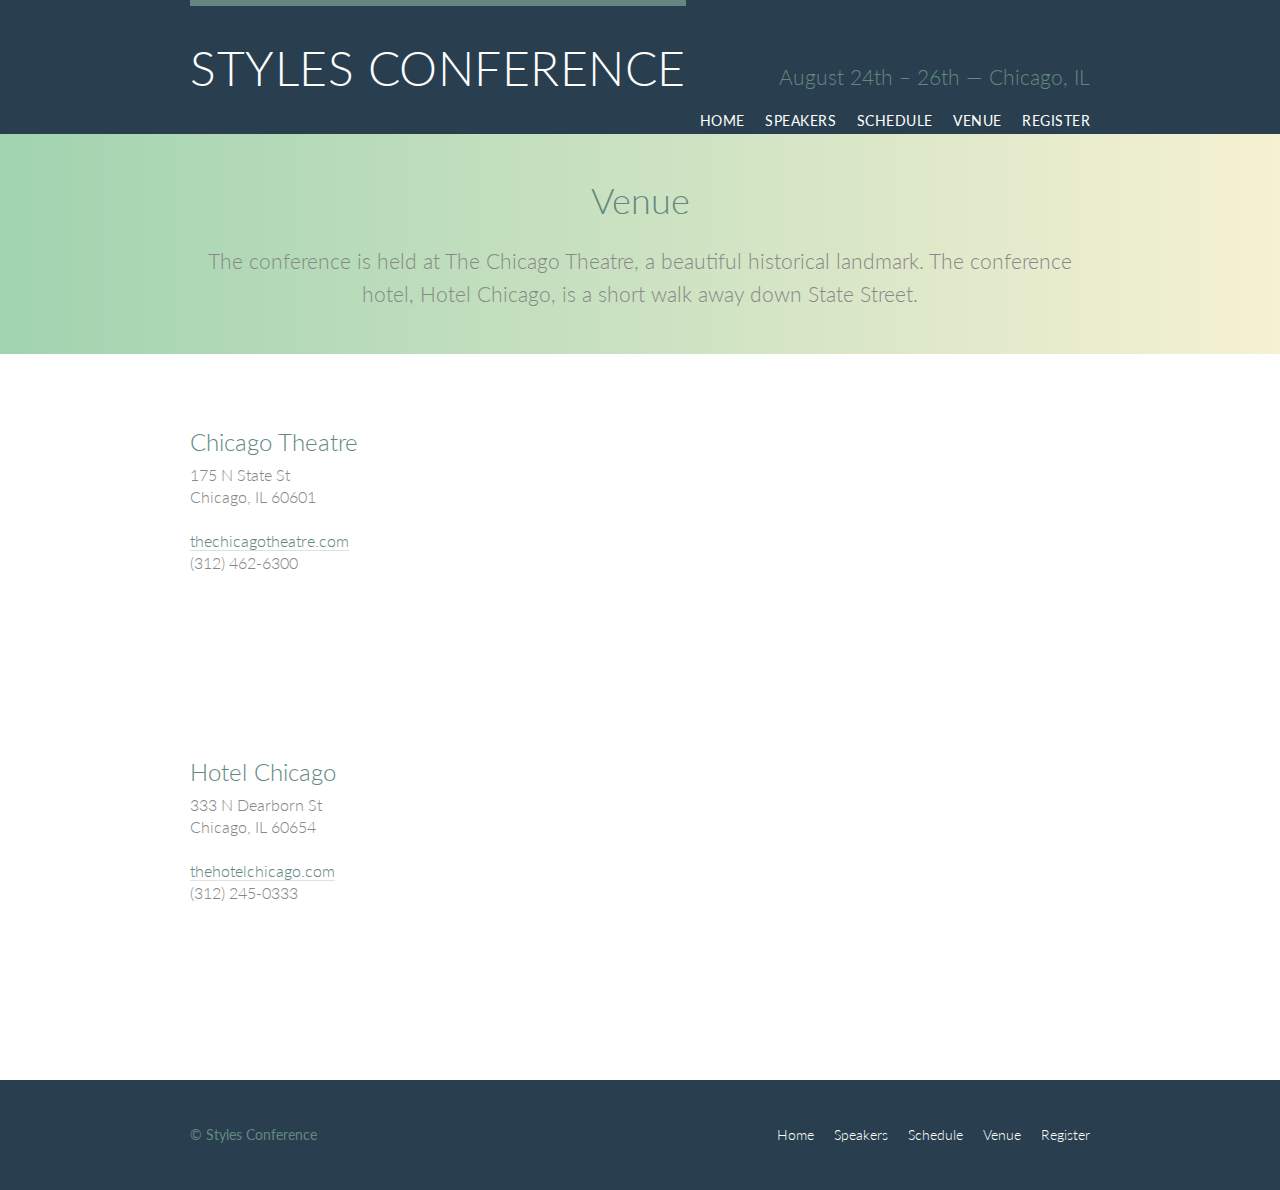
<file: venue.html>
<!DOCTYPE html>
<html lang="en">

    <head>
        <meta charset="utf-8">
        <title>Venue for Conference</title>
        <link rel="stylesheet" href="assets/stylesheets/main.css">
        <link rel="stylesheet" href="http://fonts.googleapis.com/css?family=Lato:100,300,400">
    </head>

    <body>
        <header class="primary-header container group">
            <h1 class="logo"><a href="index.html">Styles Conference</a></h1>
            <h3 class="tagline">August 24th &ndash; 26th &mdash; Chicago, IL</h3>
            <nav class="nav primary-nav">
                <ul>
                    <li><a href="index.html">Home</a></li>
                    <!---->
                    <li><a href="speakers.html">Speakers</a></li>
                    <!---->
                    <li><a href="schedule.html">Schedule</a></li>
                    <!---->
                    <li><a href="venue.html">Venue</a></li>
                    <!---->
                    <li><a href="register.html">Register</a></li>
                </ul>
            </nav>
        </header>

        <section class="row-alt">
            <div class="lead container">
                <h1>Venue</h1>
                <p>The conference is held at The Chicago Theatre, a beautiful historical landmark. The conference hotel,
                    Hotel Chicago, is a short walk away down State Street.
                </p>
            </div>
        </section>

        <section class="row">
            <div class="grid">
                <section class="venue-theatre">
                    <div class="col-1-3">
                        <h2>Chicago Theatre</h2>
                        <p>175 N State St <br> Chicago, IL 60601</p>
                        <p><a href="http://www.thechicagotheatre.com/">thechicagotheatre.com</a> <br> (312) 462-6300</p>
                    </div>
                    <iframe class="venue-map col-2-3"
                        src="https://www.google.com/maps/embed?pb=!1m5!3m3!1m2!1s0x880e2ca55810a493%3A0x4700ddf60fcbfad6!2schicago+theatre!5e0!3m2!1sen!2sus!4v1388701393606"
                        frameborder="0"></iframe>
                </section>
                <section class="venue-hotel">
                    <div class="col-1-3">
                        <h2>Hotel Chicago</h2>
                        <p>333 N Dearborn St <br> Chicago, IL 60654</p>
                        <p><a href="https://thehotelchicago.com/">thehotelchicago.com</a> <br> (312) 245-0333</p>
                    </div>
                    <iframe class="venue-map col-2-3"
                        src="https://www.google.com/maps/embed?pb=!1m14!1m8!1m3!1d11880.788614923857!2d-87.6288741!3d41.8886169!3m2!1i1024!2i768!4f13.1!3m3!1m2!1s0x0%3A0x277f22d4b64d5732!2sHotel%20Chicago%20Downtown%2C%20Autograph%20Collection!5e0!3m2!1sen!2sus!4v1647478132217!5m2!1sen!2sus"
                        frameborder="0"></iframe>
                </section>
            </div>
        </section>

        <footer class="primary-footer container group">
            <small>&copy; Styles Conference</small>
            <nav class="nav">
                <ul>
                    <li><a href="index.html">Home</a></li>
                    <!---->
                    <li><a href="speakers.html">Speakers</a></li>
                    <!---->
                    <li><a href="schedule.html">Schedule</a></li>
                    <!---->
                    <li><a href="venue.html">Venue</a></li>
                    <!---->
                    <li><a href="register.html">Register</a></li>
                </ul>
            </nav>
        </footer>

    </body>

</html>
</file>
<file: assets/stylesheets/main.css>
/* http://meyerweb.com/eric/tools/css/reset/ 
   v2.0 | 20110126
   License: none (public domain)
*/

html,
body,
div,
span,
applet,
object,
iframe,
h1,
h2,
h3,
h4,
h5,
h6,
p,
blockquote,
pre,
a,
abbr,
acronym,
address,
big,
cite,
code,
del,
dfn,
em,
img,
ins,
kbd,
q,
s,
samp,
small,
strike,
strong,
sub,
sup,
tt,
var,
b,
u,
i,
center,
dl,
dt,
dd,
ol,
ul,
li,
fieldset,
form,
label,
legend,
table,
caption,
tbody,
tfoot,
thead,
tr,
th,
td,
article,
aside,
canvas,
details,
embed,
figure,
figcaption,
footer,
header,
hgroup,
menu,
nav,
output,
ruby,
section,
summary,
time,
mark,
audio,
video {
    margin: 0;
    padding: 0;
    border: 0;
    font-size: 100%;
    font: inherit;
    vertical-align: baseline;
}

/* HTML5 display-role reset for older browsers */
article,
aside,
details,
figcaption,
figure,
footer,
header,
hgroup,
menu,
nav,
section {
    display: block;
}

body {
    line-height: 1;
}

ol,
ul {
    list-style: none;
}

blockquote,
q {
    quotes: none;
}

blockquote:before,
blockquote:after,
q:before,
q:after {
    content: '';
    content: none;
}

table {
    border-collapse: collapse;
    border-spacing: 0;
}

/*
==============================================================
Grid
==============================================================
*/

*,
*:before,
*:after {
    -webkit-box-sizing: border-box;
    -moz-box-sizing: border-box;
    box-sizing: border-box;
}

.container {
    padding-left: 30px;
    padding-right: 30px;
}

.col-1-3 {
    width: 33%;
}

.col-2-3 {
    width: 66%;
}

.col-1-3,
.col-2-3 {
    display: inline-block;
    vertical-align: top;
}

.grid,
.col-1-3,
.col-2-3 {
    padding-left: 15px;
    padding-right: 15px;
}

.container,
.grid {
    margin: 0 auto;
    width: 960px;
}

/*
==============================================================
Clearfix
==============================================================
*/

.group:before,
.group:after {
    content: "";
    display: table;
}

.group:after {
    clear: both;
}

.group {
    clear: both;
    *zoom: 1;
}


/*
==============================================================
Rows
==============================================================
*/

.row {
    background: #fff;
    padding: 66px 0 44px 0;
}

.row,
.row-alt {
    min-width: 960px;
}

.row-alt {
    background: #cbe2c1;
    background: -webkit-linear-gradient(to right, #a1d3b0, #fef1d3);
    background: -mox-linear-gradient(to right, #a1d3b0, #f6f1d3);
    background: linear-gradient(to right, #a1d3b0, #f6f1d3);
    padding: 44px 0 22px 0;
}

/*
==============================================================
Home
==============================================================
*/

.hero {
    padding: 22px 80px 66px 80px;
    line-height: 44px;
    text-align: center;
    color: #fff;
}

.hero h2 {
    font-size: 36px;
}

.hero p {
    font-size: 24px;
    font-weight: 300;
}

.teaser a:hover h3 {
    color: #a9b2b9;
}

.teaser img {
    border-radius: 5px;
    display: block;
    max-width: 100%;
    margin-bottom: 22px;
}

/*
==============================================================
Primary header
==============================================================
*/

.logo {
    float: left;
    border-top: 6px solid #648880;
    padding: 40px 0 22px 0;
    font-size: 48px;
    line-height: 44px;
    letter-spacing: .5px;
    text-transform: uppercase;
}

.tagline {
    margin: 66px 0 22px 0;
    text-align: right;
}

.primary-nav {
    font-size: 14px;
    font-weight: 400;
    letter-spacing: .5px;
    text-transform: uppercase;
}

.primary-header a {
    color: #fff;
}

.primary-header:hover {
    color: #648880;
}

/*
==============================================================
Primary footer
==============================================================
*/

.primary-footer {
    color: #648880;
    font-size: 14px;
    padding-bottom: 44px;
    padding-top: 44px;
}

.primary-footer small {
    float: left;
    font-weight: 400;
}

.primary-footer a {
    color: #fff;
}

.primary-footer:hover {
    color: #648880;
}

/*
==============================================================
Navigation
==============================================================
*/

.nav {
    text-align: right;
}

.nav li {
    display: inline-block;
    vertical-align: top;
    margin: 0 8px;
}

.nav li:last-child {
    margin-right: 0;
}

/*
==============================================================
Leads
==============================================================
*/

.lead {
    text-align: center;
}

.lead p {
    font-size: 21px;
    line-height: 33px;
}

/*
==============================================================
Speakers
==============================================================
*/

.speaker-info {
    border: 1px solid #dfe2e5;
    border-radius: 5px;
    margin-top: 88px;
    padding-bottom: 22px;
    text-align: center;
}

.speaker {
    margin-bottom: 44px;
}

.speaker-info img {
    border-radius: 50%;
    height: 130px;
    margin: -66px 0 22px 0;
    vertical-align: top;
}

/*
==============================================================
Venue
==============================================================
*/

.venue-theatre {
    margin-bottom: 66px;
}

.venue-hotel {
    margin-bottom: 22px;
}

.venue-map {
    height: 264px;
}

/*
==============================================================
Schedule
==============================================================
*/

table {
    width: 100%;
    margin-bottom: 44px;
}

table:last-child {
    margin-bottom: 0;
}

th,
td {
    padding-bottom: 22px;
    vertical-align: top;
}

th {
    padding-right: 45px;
    text-align: right;
    width: 20%;
}

td {
    width: 40%;
}

thead {
    line-height: 44px;
}

thead th {
    font-size: 24px;
    color: #648880;
}

tbody th {
    color: #a9b2b9;
    font-size: 14px;
    font-weight: 400;
    padding-top: 22px;
    text-transform: uppercase;
}

tbody td {
    border-top: 1px solid #dfe2e5;
    padding-top: 21px;
}

tbody td:first-of-type {
    padding-right: 15px;
}

tbody td:last-of-type {
    padding-left: 15px;
}

tbody td:only-of-type {
    padding-left: 0;
    padding-right: 0;
}

table a {
    color: #888;
}

table h4 {
    margin-bottom: 0;
}

.schedule-offset {
    color: #a9b2b9;
}

/*
==============================================================
Register
==============================================================
*/

.why-attend {
    list-style: square;
    margin: 0 0 22px 30px;
}

form {
    margin-bottom: 22px;
}

input,
select,
textarea {
    font: 300 16px/22px "Lato", "Open Sans", "Helvetica Neue", Helvetica, Arial, sans-serif;
}

.register-group label {
    color: #648880;
    cursor: pointer;
    font-weight: 400;
}

.register-group input,
.register-group select,
.register-group textarea {
    border: 1px solid #c6c9cc;
    border-radius: 5px;
    color: #888;
    display: block;
    margin: 5px 0 27px 0;
    padding: 5px 8px;
}

.register-group input,
.register-group textarea {
    width: 100%;
}

.register-group select {
    height: 34px;
    width: 60px;
}

.register-group textarea {
    height: 78px;
}

/*
==============================================================
Typography
==============================================================
*/

h1,
h3,
h4,
h5,
p {
    margin-bottom: 22px;
}

h1,
h2,
h3,
h4 {
    color: #648880;
}

h1 {
    font-size: 36px;
    line-height: 44px;
}

h2 {
    font-size: 24px;
    line-height: 44px;
}

h3 {
    font-size: 21px;
}

h4 {
    font-size: 18px;
}

h5 {
    color: #a9b2b9;
    font-size: 14px;
    font-weight: 400;
    text-transform: uppercase;
}

strong {
    font-weight: 400;
}

cite,
em {
    font-style: italic;
}

/* p {
    text-align: justify;
} */

/*
==============================================================
Custom styles
==============================================================
*/

body {
    background: #293f50;
    color: #888;
    font: 300 16px/22px "Lato", "Open Sans", "Helvetica Neue", Helvetica, Arial, sans-serif;
}

/*
==============================================================
Buttons
==============================================================
*/

.btn {
    border-radius: 5px;
    display: inline-block;
    margin: 0;
    box-shadow: 2px 2px 1px rgba(0, 0, 0, .1);
    color: #fff;
    cursor: pointer;
    text-transform: uppercase;
    font-weight: 400;
    letter-spacing: .5px;
}

.btn-alt {
    border: 1px solid #dfe2e5;
    padding: 10px 30px;
}

.btn-alt:hover {
    background: #dfe2e5;
    color: #648880;
}

.btn-default {
    border: 0;
    background: #648880;
    padding: 11px 30px;
    font-size: 14px;
}

.btn-default:hover {
    background: #77a198;
}

/*
==============================================================
Links
==============================================================
*/

p a {
    border-bottom: 1px solid #dfe2e5;
}

a {
    color: #648880;
    text-decoration: none;
}

a:hover {
    color: #a9b2b9;
}
</file>
